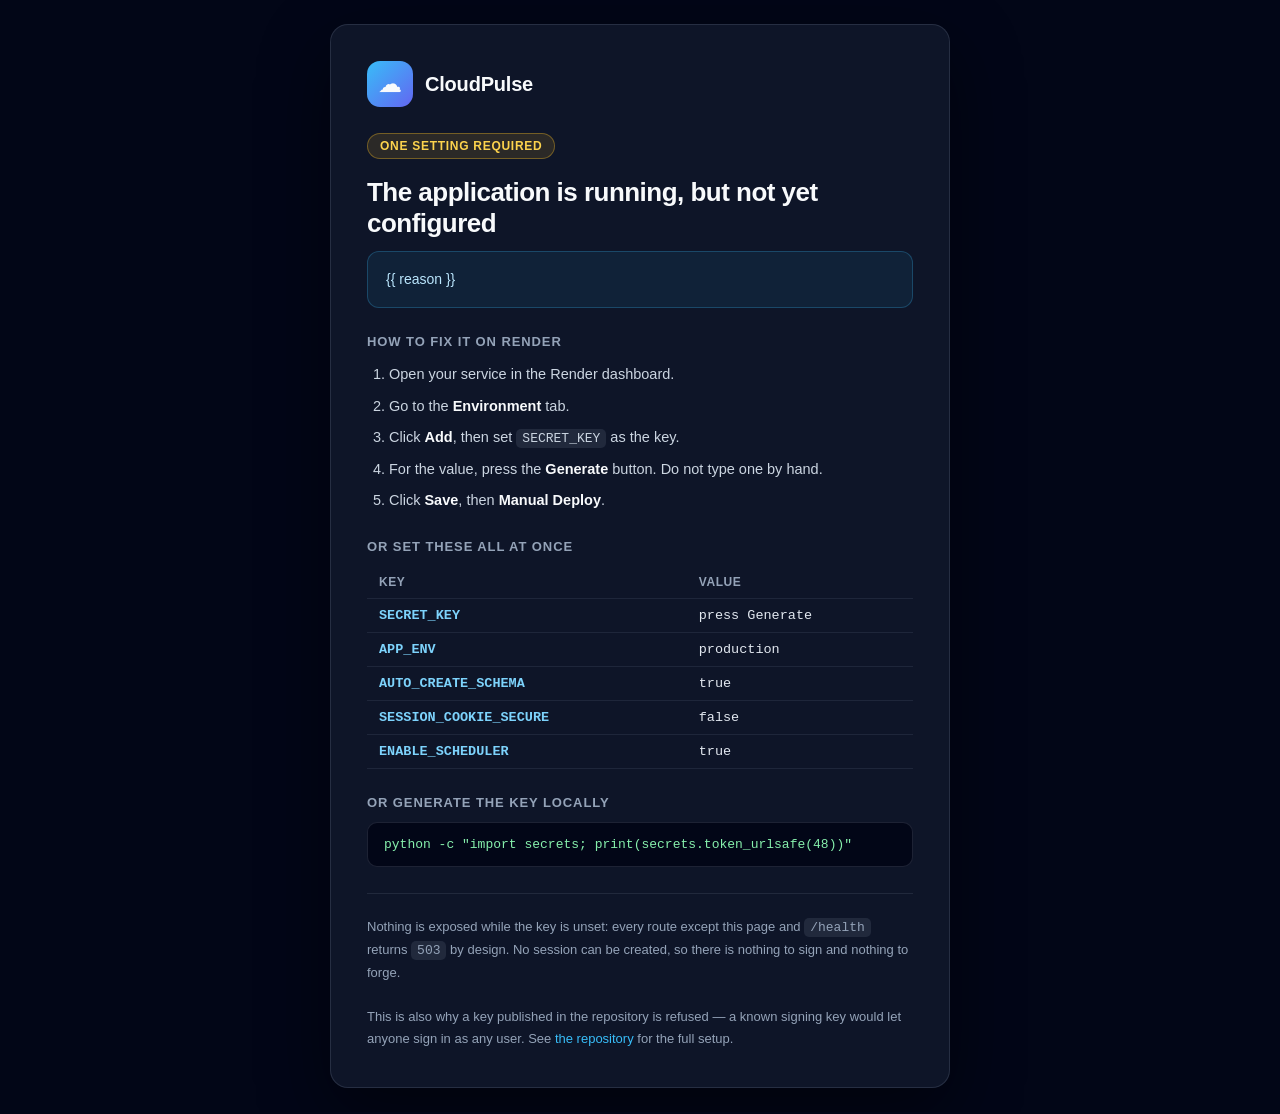
<file: app/templates/misconfigured.html>
<!DOCTYPE html>
<html lang="en">
<head>
    <meta charset="UTF-8">
    <meta name="viewport" content="width=device-width, initial-scale=1.0">

    <title>CloudPulse | One setting required</title>

    <style>
        * {
            box-sizing: border-box;
            margin: 0;
            padding: 0;
        }

        body {
            min-height: 100vh;
            font-family: -apple-system, BlinkMacSystemFont, "Segoe UI", Roboto,
                         Arial, sans-serif;
            background: #020617;
            color: #f8fafc;
            display: flex;
            align-items: center;
            justify-content: center;
            padding: 24px;
        }

        .wrap {
            width: 100%;
            max-width: 620px;
        }

        .card {
            background: rgba(15, 23, 42, 0.94);
            border: 1px solid rgba(148, 163, 184, 0.18);
            border-radius: 18px;
            padding: 36px;
            box-shadow: 0 25px 70px rgba(0, 0, 0, 0.45);
        }

        .brand {
            display: flex;
            align-items: center;
            gap: 12px;
            margin-bottom: 26px;
        }

        .brand-icon {
            width: 46px;
            height: 46px;
            border-radius: 13px;
            background: linear-gradient(135deg, #38bdf8, #6366f1);
            display: flex;
            align-items: center;
            justify-content: center;
            font-size: 24px;
        }

        .brand-name {
            font-size: 20px;
            font-weight: 700;
            letter-spacing: -0.01em;
        }

        .badge {
            display: inline-block;
            background: rgba(251, 191, 36, 0.12);
            border: 1px solid rgba(251, 191, 36, 0.35);
            color: #fcd34d;
            padding: 5px 12px;
            border-radius: 999px;
            font-size: 12px;
            font-weight: 600;
            text-transform: uppercase;
            letter-spacing: 0.06em;
            margin-bottom: 18px;
        }

        h1 {
            font-size: 26px;
            margin-bottom: 12px;
            letter-spacing: -0.02em;
        }

        .reason {
            background: rgba(56, 189, 248, 0.08);
            border: 1px solid rgba(56, 189, 248, 0.25);
            border-radius: 12px;
            padding: 16px 18px;
            color: #bae6fd;
            font-size: 14px;
            line-height: 1.65;
            margin-bottom: 26px;
        }

        h2 {
            font-size: 13px;
            text-transform: uppercase;
            letter-spacing: 0.07em;
            color: #94a3b8;
            margin-bottom: 12px;
            font-weight: 700;
        }

        ol {
            padding-left: 22px;
            margin-bottom: 24px;
        }

        ol li {
            color: #cbd5e1;
            font-size: 14.5px;
            line-height: 1.9;
            margin-bottom: 4px;
        }

        ol li strong {
            color: #f8fafc;
        }

        .env-table {
            width: 100%;
            border-collapse: collapse;
            margin-bottom: 26px;
            font-size: 13.5px;
        }

        .env-table th,
        .env-table td {
            text-align: left;
            padding: 9px 12px;
            border-bottom: 1px solid rgba(148, 163, 184, 0.12);
        }

        .env-table th {
            color: #94a3b8;
            font-weight: 600;
            font-size: 12px;
            text-transform: uppercase;
            letter-spacing: 0.05em;
        }

        .env-table td {
            color: #e2e8f0;
            font-family: ui-monospace, "SF Mono", Menlo, Consolas, monospace;
        }

        .env-table td:first-child {
            color: #7dd3fc;
            font-weight: 600;
        }

        code {
            background: rgba(148, 163, 184, 0.14);
            padding: 2px 6px;
            border-radius: 5px;
            font-family: ui-monospace, "SF Mono", Menlo, Consolas, monospace;
            font-size: 13px;
        }

        pre {
            background: #020617;
            border: 1px solid rgba(148, 163, 184, 0.18);
            border-radius: 10px;
            padding: 14px 16px;
            overflow-x: auto;
            margin-bottom: 26px;
        }

        pre code {
            background: none;
            padding: 0;
            color: #86efac;
            font-size: 13px;
        }

        .note {
            border-top: 1px solid rgba(148, 163, 184, 0.14);
            padding-top: 22px;
            color: #94a3b8;
            font-size: 13px;
            line-height: 1.7;
        }

        .note a {
            color: #38bdf8;
            text-decoration: none;
        }

        .note a:hover {
            text-decoration: underline;
        }

        @media (max-width: 520px) {
            .card {
                padding: 24px;
            }

            h1 {
                font-size: 22px;
            }
        }
    </style>
</head>

<body>

    <div class="wrap">

        <div class="card">

            <div class="brand">
                <div class="brand-icon">☁</div>
                <div class="brand-name">CloudPulse</div>
            </div>

            <span class="badge">One setting required</span>

            <h1>The application is running, but not yet configured</h1>

            <div class="reason">
                {{ reason }}
            </div>

            <h2>How to fix it on Render</h2>

            <ol>
                <li>Open your service in the Render dashboard.</li>
                <li>Go to the <strong>Environment</strong> tab.</li>
                <li>Click <strong>Add</strong>, then set
                    <code>SECRET_KEY</code> as the key.</li>
                <li>For the value, press the <strong>Generate</strong> button.
                    Do not type one by hand.</li>
                <li>Click <strong>Save</strong>, then
                    <strong>Manual Deploy</strong>.</li>
            </ol>

            <h2>Or set these all at once</h2>

            <table class="env-table">
                <thead>
                    <tr>
                        <th>Key</th>
                        <th>Value</th>
                    </tr>
                </thead>
                <tbody>
                    <tr>
                        <td>SECRET_KEY</td>
                        <td>press Generate</td>
                    </tr>
                    <tr>
                        <td>APP_ENV</td>
                        <td>production</td>
                    </tr>
                    <tr>
                        <td>AUTO_CREATE_SCHEMA</td>
                        <td>true</td>
                    </tr>
                    <tr>
                        <td>SESSION_COOKIE_SECURE</td>
                        <td>false</td>
                    </tr>
                    <tr>
                        <td>ENABLE_SCHEDULER</td>
                        <td>true</td>
                    </tr>
                </tbody>
            </table>

            <h2>Or generate the key locally</h2>

            <pre><code>python -c "import secrets; print(secrets.token_urlsafe(48))"</code></pre>

            <div class="note">
                Nothing is exposed while the key is unset: every route except
                this page and <code>/health</code> returns
                <code>503</code> by design. No session can be created, so there
                is nothing to sign and nothing to forge.
                <br><br>
                This is also why a key published in the repository is refused —
                a known signing key would let anyone sign in as any user. See
                <a href="https://github.com/kumarsunny33460-dbg/CloudPulse">the
                repository</a> for the full setup.
            </div>

        </div>

    </div>

</body>
</html>
</file>
